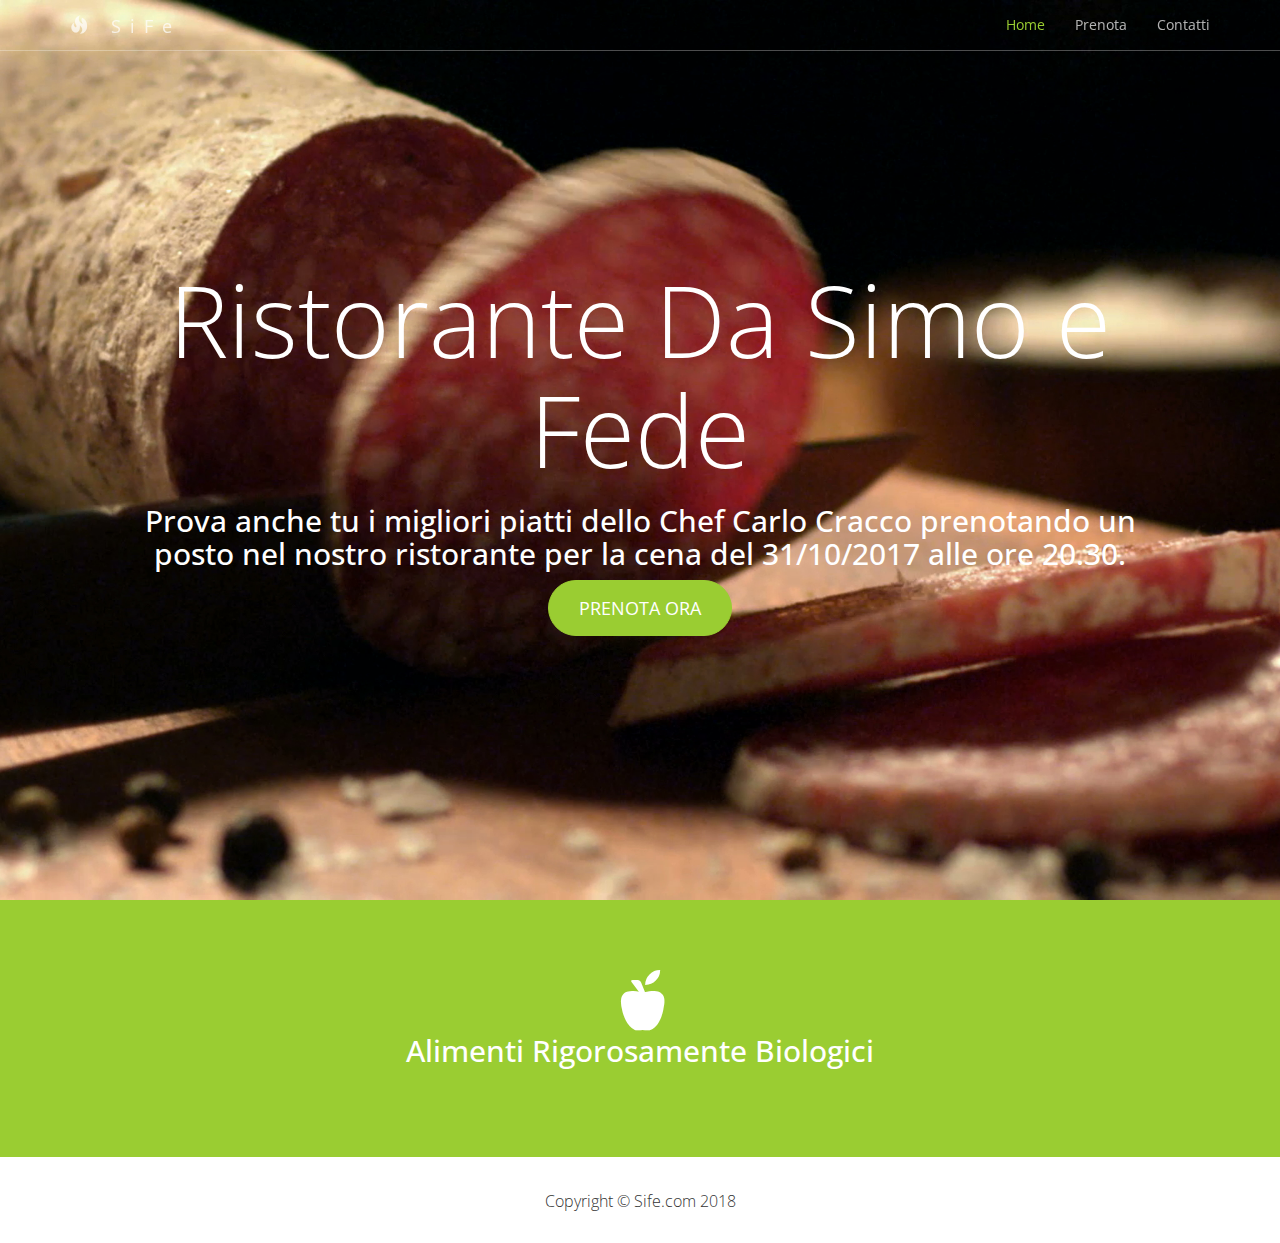
<file: index.html>
<!DOCTYPE html>
<!-- Template by Quackit.com -->
<!-- Images by various sources under the Creative Commons CC0 license and/or the Creative Commons Zero license. 
Although you can use them, for a more unique website, replace these images with your own. -->
<html lang="en">

<head>

    <meta charset="utf-8">
    <meta http-equiv="X-UA-Compatible" content="IE=edge">
    <meta name="viewport" content="width=device-width, initial-scale=1">
    <!-- The above 3 meta tags *must* come first in the head; any other head content must come *after* these tags -->

    <title>Ristorante da Federico e Simone</title>

    <!-- Bootstrap Core CSS -->
    <link href="css/bootstrap.min.css" rel="stylesheet">

    <!-- Custom CSS: You can use this stylesheet to override any Bootstrap styles and/or apply your own styles -->
    <link href="css/custom.css" rel="stylesheet">

    <!-- HTML5 Shim and Respond.js IE8 support of HTML5 elements and media queries -->
    <!-- WARNING: Respond.js doesn't work if you view the page via file:// -->
    <!--[if lt IE 9]>
        <script src="https://oss.maxcdn.com/libs/html5shiv/3.7.0/html5shiv.js"></script>
        <script src="https://oss.maxcdn.com/libs/respond.js/1.4.2/respond.min.js"></script>
    <![endif]-->

    <!-- Custom Fonts from Google -->
    <link href='http://fonts.googleapis.com/css?family=Open+Sans:300italic,400italic,600italic,700italic,800italic,400,300,600,700,800' rel='stylesheet' type='text/css'>
    <style>
input[type=text], select {
    width: 100%;
    padding: 12px 20px;
    margin: 8px 0;
    display: inline-block;
    border: 1px solid #ccc;
    border-radius: 4px;
    box-sizing: border-box;
}

input[type=submit] {
    width: 100%;
    background-color: #4CAF50;
    color: white;
    padding: 14px 20px;
    margin: 8px 0;
    border: none;
    border-radius: 4px;
    cursor: pointer;
}

input[type=submit]:hover {
    background-color: #45a049;
}
</style>
</head>

<body>

    <!-- Navigation -->
    <nav id="siteNav" class="navbar navbar-default navbar-fixed-top" role="navigation">
        <div class="container">
            <!-- Logo and responsive toggle -->
            <div class="navbar-header">
                <button type="button" class="navbar-toggle" data-toggle="collapse" data-target="#navbar">
                    <span class="sr-only">Toggle navigation</span>
                    <span class="icon-bar"></span>
                    <span class="icon-bar"></span>
                    <span class="icon-bar"></span>
                </button>
                <a class="navbar-brand" href="\">
                	<span class="glyphicon glyphicon-fire"></span> 
                	SiFe
                </a>
            </div>
            <!-- Navbar links -->
            <div class="collapse navbar-collapse" id="navbar">
                <ul class="nav navbar-nav navbar-right">
                    <li class="active">
                        <a href="\">Home</a>
                    </li>
                    <li>
                        <a href="prenota">Prenota</a>
                    </li>
                    <li>
                        <a href="contatti">Contatti</a>
                    </li>
                </ul>
                
            </div><!-- /.navbar-collapse -->
        </div><!-- /.container -->
    </nav>

	<!-- Header -->
    <header>
        <div class="header-content">
            <div class="header-content-inner">
                <h1>Ristorante Da Simo e Fede</h1>
                <h2>Prova anche tu i migliori piatti dello Chef Carlo Cracco prenotando un posto nel nostro ristorante per la cena del 31/10/2017 alle ore 20.30.</h2>
                <a href="prenota" class="btn btn-primary btn-lg">Prenota Ora</a>
            </div>
        </div>
    </header>

	<!-- Intro Section -->
    <section class="intro">
        <div class="container">
            <div class="row">
                <div class="col-lg-8 col-lg-offset-2">
                	<span class="glyphicon glyphicon-apple" style="font-size: 60px"></span>
                    <h2 class="section-heading">Alimenti Rigorosamente Biologici</h2>
                    <p class="text-light"></p>
                </div>
            </div>
        </div>
    </section>

   
    
	<!-- Footer -->
    <footer class="page-footer">
    
    	
        	
        <!-- Copyright etc -->
        <div class="small-print">
        	<div class="container">
        		<p>Copyright &copy; Sife.com 2018</p>
        	</div>
        </div>
        
    </footer>

    <!-- jQuery -->
    <script src="js/jquery-1.11.3.min.js"></script>

    <!-- Bootstrap Core JavaScript -->
    <script src="js/bootstrap.min.js"></script>

    <!-- Plugin JavaScript -->
    <script src="js/jquery.easing.min.js"></script>
    
    <!-- Custom Javascript -->
    <script src="js/custom.js"></script>

</body>

</html>
</file>
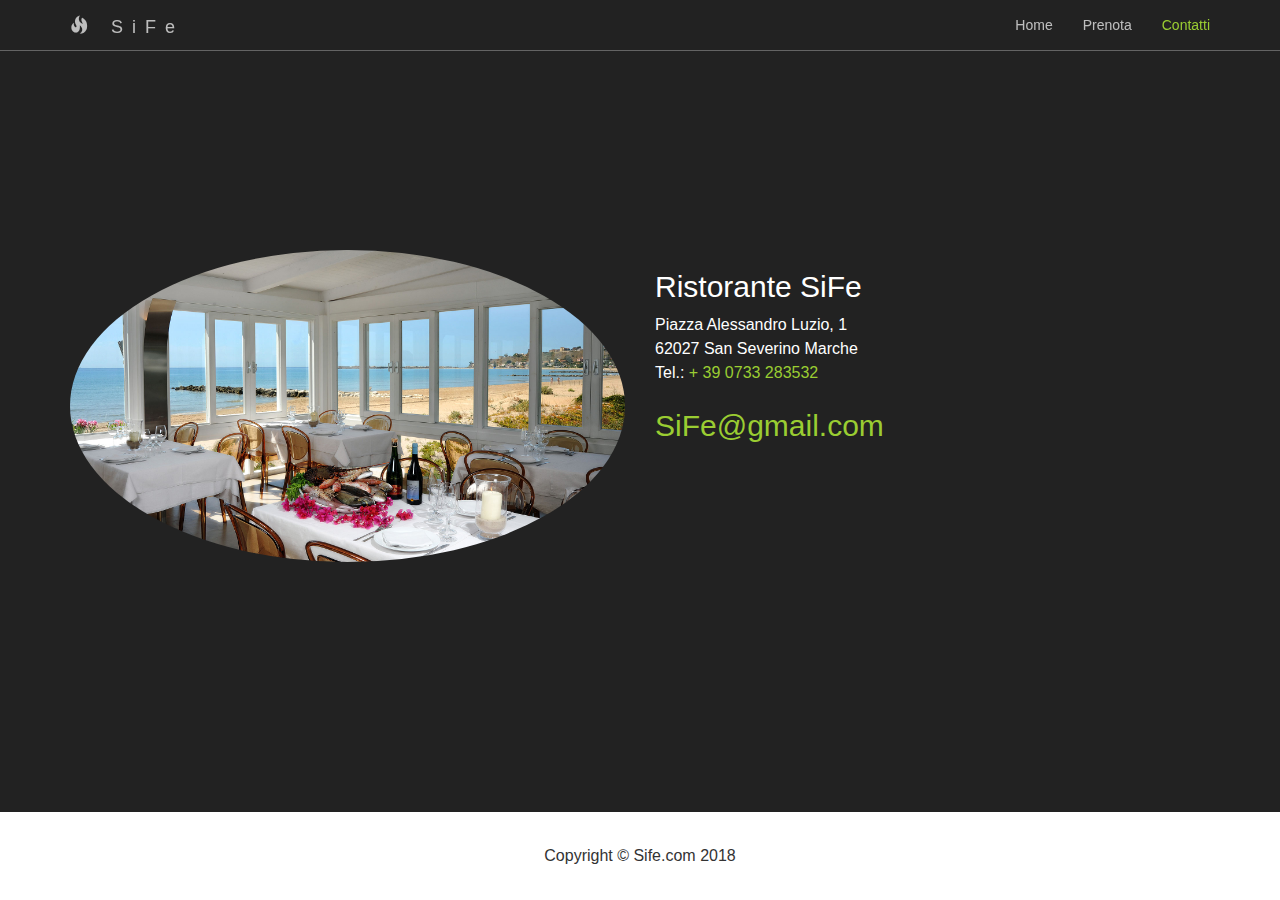
<file: contatti.html>
<!DOCTYPE html>
<!-- Template by Quackit.com -->
<!-- Images by various sources under the Creative Commons CC0 license and/or the Creative Commons Zero license. 
Although you can use them, for a more unique website, replace these images with your own. -->
<html lang="en">

<head>

    <meta charset="utf-8">
    <meta http-equiv="X-UA-Compatible" content="IE=edge">
    <meta name="viewport" content="width=device-width, initial-scale=1">
    <!-- The above 3 meta tags *must* come first in the head; any other head content must come *after* these tags -->

    <title>Ristorante da Federico e Simone</title>

    <!-- Bootstrap Core CSS -->
    <link href="css/bootstrap.min.css" rel="stylesheet">

    <!-- Custom CSS: You can use this stylesheet to override any Bootstrap styles and/or apply your own styles -->
    <link href="css/custom.css" rel="stylesheet">

    <!-- HTML5 Shim and Respond.js IE8 support of HTML5 elements and media queries -->
    <!-- WARNING: Respond.js doesn't work if you view the page via file:// -->
    <!--[if lt IE 9]>
        <script src="https://oss.maxcdn.com/libs/html5shiv/3.7.0/html5shiv.js"></script>
        <script src="https://oss.maxcdn.com/libs/respond.js/1.4.2/respond.min.js"></script>
    <![endif]-->

    <!-- Custom Fonts from Google -->
 
    <style>
input[type=text], select {
    width: 100%;
    padding: 12px 20px;
    margin: 8px 0;
    display: inline-block;
    border: 1px solid #ccc;
    border-radius: 4px;
    box-sizing: border-box;
}

input[type=submit] {
    width: 100%;
    background-color: yellowgreen;
    color: white;
    padding: 14px 20px;
    margin: 8px 0;
    border: none;
    border-radius: 4px;
    cursor: pointer;
}

input[type=submit]:hover {
    background-color: #45a049;
}
</style>
</head>

<body>

    <!-- Navigation -->
    <nav id="siteNav" class="navbar navbar-default navbar-fixed-top" role="navigation">
        <div class="container">
            <!-- Logo and responsive toggle -->
            <div class="navbar-header">
                <button type="button" class="navbar-toggle" data-toggle="collapse" data-target="#navbar">
                    <span class="sr-only">Toggle navigation</span>
                    <span class="icon-bar"></span>
                    <span class="icon-bar"></span>
                    <span class="icon-bar"></span>
                </button>
                <a class="navbar-brand" href="/">
                	<span class="glyphicon glyphicon-fire"></span> 
                	SiFe
                </a>
            </div>
            <!-- Navbar links -->
            <div class="collapse navbar-collapse" id="navbar">
                <ul class="nav navbar-nav navbar-right">
                    <li>
                        <a href="\">Home</a>
                    </li>
                    <li>
                        <a href="prenota">Prenota</a>
                    </li>
					
                    <li class="active">
                        <a href="contatti">Contatti</a>
                    </li>
                </ul>
                
            </div><!-- /.navbar-collapse -->
        </div><!-- /.container -->
    </nav>

	<!-- Content 1 -->
    <section class="content">
        <div class="container">
            <div class="row">
                <div class="col-sm-6">
                    <img class="img-responsive img-circle center-block" src="images/posto.jpg" alt="">
                </div>
                <div class="col-sm-6">
                	<h2 style="color: white;" class="section-header">Ristorante SiFe</h2>
					<p style="color: white;">Piazza Alessandro Luzio, 1<br />
					62027 San Severino Marche<br />
					Tel.: <a href="tel:+390733283532"> + 39 0733 283532</a></p>
                	<p class="lead text-muted"> </p>
					<a style="font-size: 30px;"href="mailto:sife@gmail.com">SiFe@gmail.com</a>
                	
                </div>  
				
                
            </div>
        </div>
    </section>

   
    
	<!-- Footer -->
    <footer class="page-footer">
    

        	
        <!-- Copyright etc -->
        <div class="small-print">
        	<div class="container">
        		<p>Copyright &copy; Sife.com 2018</p>
        	</div>
        </div>
        
    </footer>

    <!-- jQuery -->
    <script src="js/jquery-1.11.3.min.js"></script>

    <!-- Bootstrap Core JavaScript -->
    <script src="js/bootstrap.min.js"></script>

    <!-- Plugin JavaScript -->
    <script src="js/jquery.easing.min.js"></script>
    
    <!-- Custom Javascript -->
    <script src="js/custom.js"></script>

</body>

</html>
</file>
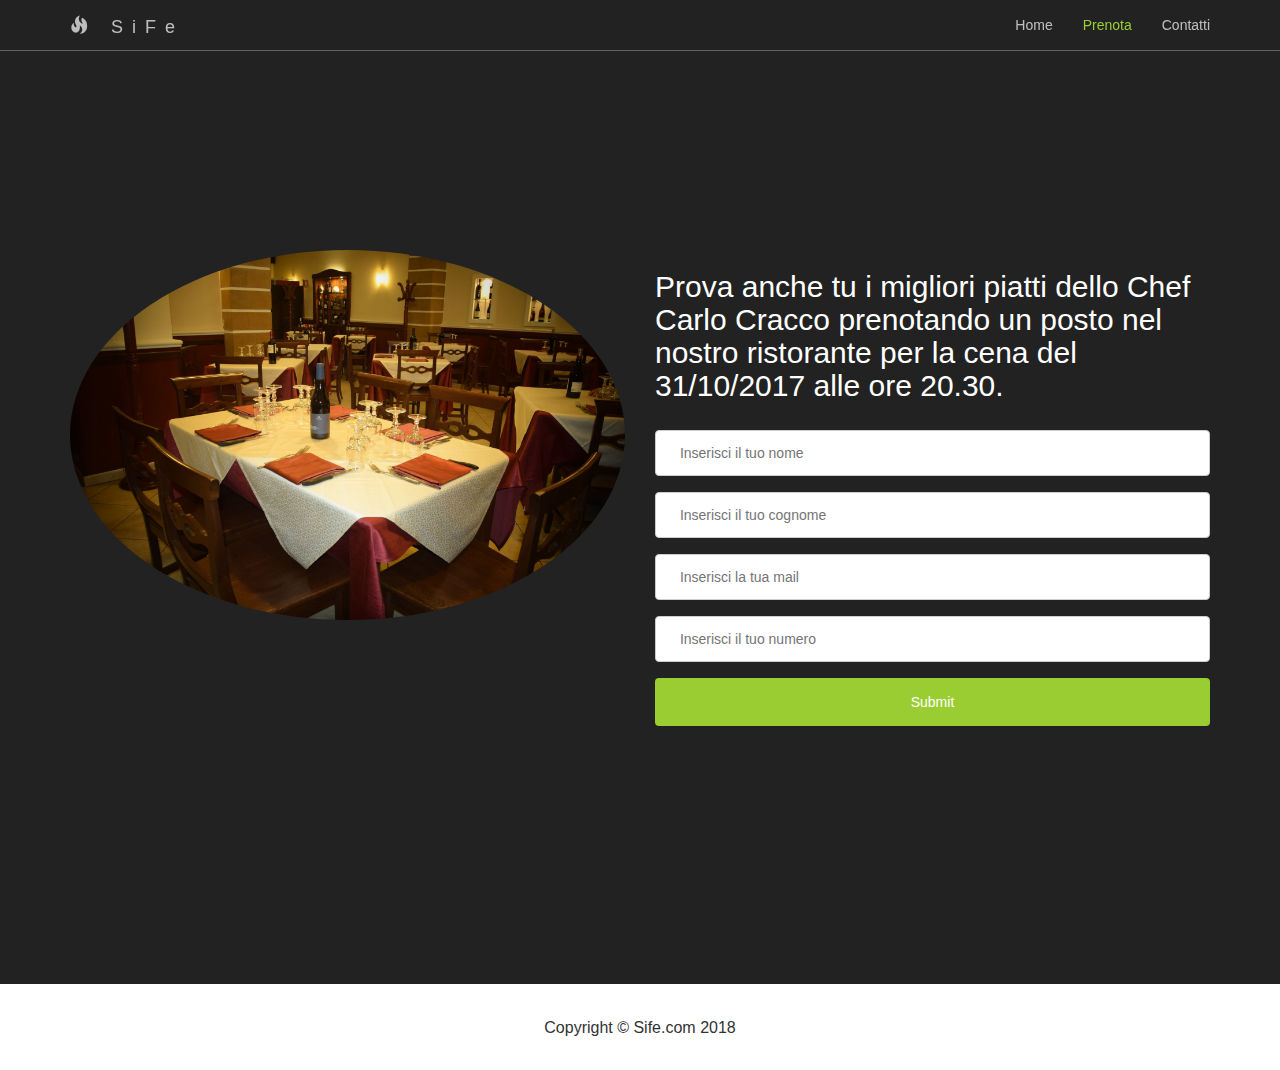
<file: prenota.html>
<!DOCTYPE html>
<!-- Template by Quackit.com -->
<!-- Images by various sources under the Creative Commons CC0 license and/or the Creative Commons Zero license. 
Although you can use them, for a more unique website, replace these images with your own. -->
<html lang="en">

<head>

    <meta charset="utf-8">
    <meta http-equiv="X-UA-Compatible" content="IE=edge">
    <meta name="viewport" content="width=device-width, initial-scale=1">
    <!-- The above 3 meta tags *must* come first in the head; any other head content must come *after* these tags -->

    <title>Ristorante da Federico e Simone</title>

    <!-- Bootstrap Core CSS -->
    <link href="css/bootstrap.min.css" rel="stylesheet">

    <!-- Custom CSS: You can use this stylesheet to override any Bootstrap styles and/or apply your own styles -->
    <link href="css/custom.css" rel="stylesheet">

    <!-- HTML5 Shim and Respond.js IE8 support of HTML5 elements and media queries -->
    <!-- WARNING: Respond.js doesn't work if you view the page via file:// -->
    <!--[if lt IE 9]>
        <script src="https://oss.maxcdn.com/libs/html5shiv/3.7.0/html5shiv.js"></script>
        <script src="https://oss.maxcdn.com/libs/respond.js/1.4.2/respond.min.js"></script>
    <![endif]-->

    <!-- Custom Fonts from Google -->
 
    <style>
input[type=text], select {
    width: 100%;
    padding: 12px 20px;
    margin: 8px 0;
    display: inline-block;
    border: 1px solid #ccc;
    border-radius: 4px;
    box-sizing: border-box;
}

input[type=submit] {
    width: 100%;
    background-color: yellowgreen;
    color: white;
    padding: 14px 20px;
    margin: 8px 0;
    border: none;
    border-radius: 4px;
    cursor: pointer;
}

input[type=submit]:hover {
    background-color: #45a049;
}
</style>
</head>

<body>

    <!-- Navigation -->
    <nav id="siteNav" class="navbar navbar-default navbar-fixed-top" role="navigation">
        <div class="container">
            <!-- Logo and responsive toggle -->
            <div class="navbar-header">
                <button type="button" class="navbar-toggle" data-toggle="collapse" data-target="#navbar">
                    <span class="sr-only">Toggle navigation</span>
                    <span class="icon-bar"></span>
                    <span class="icon-bar"></span>
                    <span class="icon-bar"></span>
                </button>
                <a class="navbar-brand" href="/">
                	<span class="glyphicon glyphicon-fire"></span> 
                	SiFe
                </a>
            </div>
            <!-- Navbar links -->
            <div class="collapse navbar-collapse" id="navbar">
                <ul class="nav navbar-nav navbar-right">
                    <li>
                        <a href="\">Home</a>
                    </li>
                    <li class="active">
                        <a href="prenota">Prenota</a>
                    </li>
					
                    <li>
                        <a href="contatti">Contatti</a>
                    </li>
                </ul>
                
            </div><!-- /.navbar-collapse -->
        </div><!-- /.container -->
    </nav>

	<!-- Content 1 -->
    <section class="content">
        <div class="container">
            <div class="row">
                <div class="col-sm-6">
                    <img class="img-responsive img-circle center-block" src="images/tavolo.jpg" alt="">
                </div>
                <div class="col-sm-6"> 
                	<h2 style="color: white;" class="section-header">Prova anche tu i migliori piatti dello Chef Carlo Cracco prenotando un posto nel nostro ristorante per la cena del 31/10/2017 alle ore 20.30.</h2>
                	<p class="lead text-muted"> </p>
                	<form action="reg.php" method="post">
					<input type="text" name="nome" class="text" placeholder=" Inserisci il tuo nome"><br />
					<input type="text" name="cognome" class="text" placeholder=" Inserisci il tuo cognome"><br />
					<input type="text" name="email" class="emailSubmitSidebar" placeholder=" Inserisci la tua mail"><br />
					<input type="text" name="telefono" class="text" placeholder=" Inserisci il tuo numero"><br />
					<input type="submit" name="submit" class="submitButton">
					</form>
				
                </div>  
				
                
            </div>
        </div>
    </section>

   
    
	<!-- Footer -->
    <footer class="page-footer">
    

        	
        <!-- Copyright etc -->
        <div class="small-print">
        	<div class="container">
        		<p>Copyright &copy; Sife.com 2018</p>
        	</div>
        </div>
        
    </footer>

    <!-- jQuery -->
    <script src="js/jquery-1.11.3.min.js"></script>

    <!-- Bootstrap Core JavaScript -->
    <script src="js/bootstrap.min.js"></script>

    <!-- Plugin JavaScript -->
    <script src="js/jquery.easing.min.js"></script>
    
    <!-- Custom Javascript -->
    <script src="js/custom.js"></script>

</body>

</html>
</file>
<file: css/custom.css>
html,
body {
    width: 100%;
    height: 100%;
    font-family: 'Open Sans','Helvetica Neue',Arial,sans-serif;
}

a {
    color: yellowgreen;
    -webkit-transition: all .35s;
    -moz-transition: all .35s;
    transition: all .35s;
}

a:hover,
a:focus {
    color: forestgreen;
}

p {
    font-size: 16px;
    line-height: 1.5;
}

header {
    position: relative;
    width: 100%;
    min-height: auto;
    text-align: center;
    color: #fff;
    background-image: url('../images/header.jpg');
    background-position: center;
    -webkit-background-size: cover;
    -moz-background-size: cover;
    background-size: cover;
    -o-background-size: cover;
}

header .header-content {
    position: relative;
    width: 100%;
    padding: 100px 15px 70px;
    text-align: center;
}

header .header-content .header-content-inner h1 {
    margin-top: 0;
    margin-bottom: 20px;
    font-size: 50px;
    font-weight: 300;
}

header .header-content .header-content-inner p {
    margin-bottom: 50px;
    font-size: 16px;
    font-weight: 300;
    color: rgba(255,255,255,.7);
}

@media(min-width:768px) {
    header {
        min-height: 100%;
    }

    header .header-content {
        position: absolute;
        top: 50%;
        padding: 0 50px;
        -webkit-transform: translateY(-50%);
        -ms-transform: translateY(-50%);
        transform: translateY(-50%);
    }

    header .header-content .header-content-inner {
        margin-right: auto;
        margin-left: auto;
        max-width: 1000px;
    }

	header .header-content .header-content-inner h1 {
    	font-size: 100px;
		}

    header .header-content .header-content-inner p {
        margin-right: auto;
        margin-left: auto;
        max-width: 80%;
        font-size: 18px;
    }
}

.section-heading {
    margin-top: 0;
    margin-bottom: 20px;
}

.intro {
	color: #fff;
    background-color: yellowgreen;
    padding: 70px 0;
    text-align: center;
}

.content {
    padding: 250px 0;
	
	background-color: #222;
}

.content-2 {
	color: #fff;
    background-color: #222;
}

.content-3 {
	padding: 20px 0 40px;
	text-align: center;
}

.promo,
.promo h3,
.promo a:link,
.promo a:visited,
.promo a:hover,
.promo a:active {
    color: white;
	text-shadow: 0px 0px 40px black;
    text-decoration: none;
}

.promo-item {
    height: 200px;
    line-height: 180px;
    text-align: center;
}

.promo-item:hover {
    background-size: 110%; 
    border: 10px solid rgba(255,255,255,0.3);
    line-height: 160px;
}

.promo-item h3 {
    font-size: 40px;
    display: inline-block;
    vertical-align: middle;
}

.item-1 {
	background: url('../images/salame.jpg');
	}
	
.item-2 {
	background: url('../images/concert.jpg');
	}
	
.item-3 {
	background: url('../images/pencil_sharpener.jpg');
	}
		
.item-1,
.item-2,
.item-3 {
	background-size: cover;
	background-position: 50% 50%;
	}

.page-footer {
	text-align: center;
	}

.page-footer .contact {
	padding: 100px 0;
	background-color: yellowgreen;
	color: #fff;
	}

.page-footer .contact p {
	font-size: 22px;
	font-weight: 300;
	}
	
.content-3 .glyphicon,	
.page-footer .contact .glyphicon {
	font-size: 32px;
	font-weight: 700;
	}
		
.page-footer .small-print {
	padding: 32px 0 20px;
	font-weight: 300;
	}

.text-light {
    color: rgba(255,255,255,.7);
}

.navbar-default {
    border-color: rgba(34,34,34,.05);
    background-color: #fff;
    -webkit-transition: all .35s;
    -moz-transition: all .35s;
    transition: all .35s;
}

.navbar-default .navbar-header .navbar-brand {
    color: yellowgreen;
}

.navbar-default .navbar-header .navbar-brand:hover,
.navbar-default .navbar-header .navbar-brand:focus {
    color: #eb3812;
}

.navbar-default .nav > li>a,
.navbar-default .nav>li>a:focus {
    color: #222;
}

.navbar-default .nav > li>a:hover,
.navbar-default .nav>li>a:focus:hover {
    color: yellowgreen;
}

.navbar-default .nav > li.active>a,
.navbar-default .nav>li.active>a:focus {
    color: yellowgreen!important;
    background-color: transparent;
}

.navbar-default .nav > li.active>a:hover,
.navbar-default .nav>li.active>a:focus:hover {
    background-color: transparent;
}

@media(min-width:768px) {
    .navbar-default {
        border-color: rgba(255,255,255,.3);
        background-color: transparent;
    }

    .navbar-default .navbar-header .navbar-brand {
        color: rgba(255,255,255,.7);
        letter-spacing: 0.5em;
    }

    .navbar-default .navbar-header .navbar-brand:hover,
    .navbar-default .navbar-header .navbar-brand:focus {
        color: #fff;
    }

    .navbar-default .nav > li>a,
    .navbar-default .nav>li>a:focus {
        color: rgba(255,255,255,.7);
    }

    .navbar-default .nav > li>a:hover,
    .navbar-default .nav>li>a:focus:hover {
        color: #fff;
    }

    .navbar-default.affix {
        border-color: #fff;
        background-color: #fff;
        box-shadow: 0px 7px 20px 0px rgba(0,0,0,0.1);
    }

    .navbar-default.affix .navbar-header .navbar-brand {
        letter-spacing: 0;
        color: yellowgreen;
    }

    .navbar-default.affix .navbar-header .navbar-brand:hover,
    .navbar-default.affix .navbar-header .navbar-brand:focus {
        color: #eb3812;
    }

    .navbar-default.affix .nav > li>a,
    .navbar-default.affix .nav>li>a:focus {
        color: #222;
    }

    .navbar-default.affix .nav > li>a:hover,
    .navbar-default.affix .nav>li>a:focus:hover {
        color: yellowgreen;
    }
}

.btn-default {
    border-color: #fff;
    color: #222;
    background-color: #fff;
    -webkit-transition: all .35s;
    -moz-transition: all .35s;
    transition: all .35s;
}

.btn-default:hover,
.btn-default:focus,
.btn-default.focus,
.btn-default:active,
.btn-default.active,
.open > .dropdown-toggle.btn-default {
    border-color: #eee;
    color: #222;
    background-color: #eee;
}

.btn-default:active,
.btn-default.active,
.open > .dropdown-toggle.btn-default {
    background-image: none;
}

.btn-default.disabled,
.btn-default[disabled],
fieldset[disabled] .btn-default,
.btn-default.disabled:hover,
.btn-default[disabled]:hover,
fieldset[disabled] .btn-default:hover,
.btn-default.disabled:focus,
.btn-default[disabled]:focus,
fieldset[disabled] .btn-default:focus,
.btn-default.disabled.focus,
.btn-default[disabled].focus,
fieldset[disabled] .btn-default.focus,
.btn-default.disabled:active,
.btn-default[disabled]:active,
fieldset[disabled] .btn-default:active,
.btn-default.disabled.active,
.btn-default[disabled].active,
fieldset[disabled] .btn-default.active {
    border-color: #fff;
    background-color: #fff;
}

.btn-default .badge {
    color: #fff;
    background-color: #222;
}

.btn-primary {
    border-color: yellowgreen;
    color: #fff;
    background-color: yellowgreen;
    -webkit-transition: all .35s;
    -moz-transition: all .35s;
    transition: all .35s;
}

.btn-primary:hover,
.btn-primary:focus,
.btn-primary.focus,
.btn-primary:active,
.btn-primary.active,
.open > .dropdown-toggle.btn-primary {
    border-color: limegreen;
    color: #fff;
    background-color: limegreen;
}

.btn-primary:active,
.btn-primary.active,
.open > .dropdown-toggle.btn-primary {
    background-image: none;
}

.btn-primary.disabled,
.btn-primary[disabled],
fieldset[disabled] .btn-primary,
.btn-primary.disabled:hover,
.btn-primary[disabled]:hover,
fieldset[disabled] .btn-primary:hover,
.btn-primary.disabled:focus,
.btn-primary[disabled]:focus,
fieldset[disabled] .btn-primary:focus,
.btn-primary.disabled.focus,
.btn-primary[disabled].focus,
fieldset[disabled] .btn-primary.focus,
.btn-primary.disabled:active,
.btn-primary[disabled]:active,
fieldset[disabled] .btn-primary:active,
.btn-primary.disabled.active,
.btn-primary[disabled].active,
fieldset[disabled] .btn-primary.active {
    border-color: yellowgreen;
    background-color: yellowgreen;
}

.btn-primary .badge {
    color: yellowgreen;
    background-color: #fff;
}


.btn {
    border-radius: 300px;
    text-transform: uppercase;
}

.btn-lg {
    padding: 15px 30px;
}

::-moz-selection {
    text-shadow: none;
    color: #fff;
    background: #222;
}

::selection {
    text-shadow: none;
    color: #fff;
    background: #222;
}

img::selection {
    color: #fff;
    background: 0 0;
}

img::-moz-selection {
    color: #fff;
    background: 0 0;
}

.text-primary {
    color: yellowgreen;
}

.bg-primary {
    background-color: yellowgreen;
}
</file>
